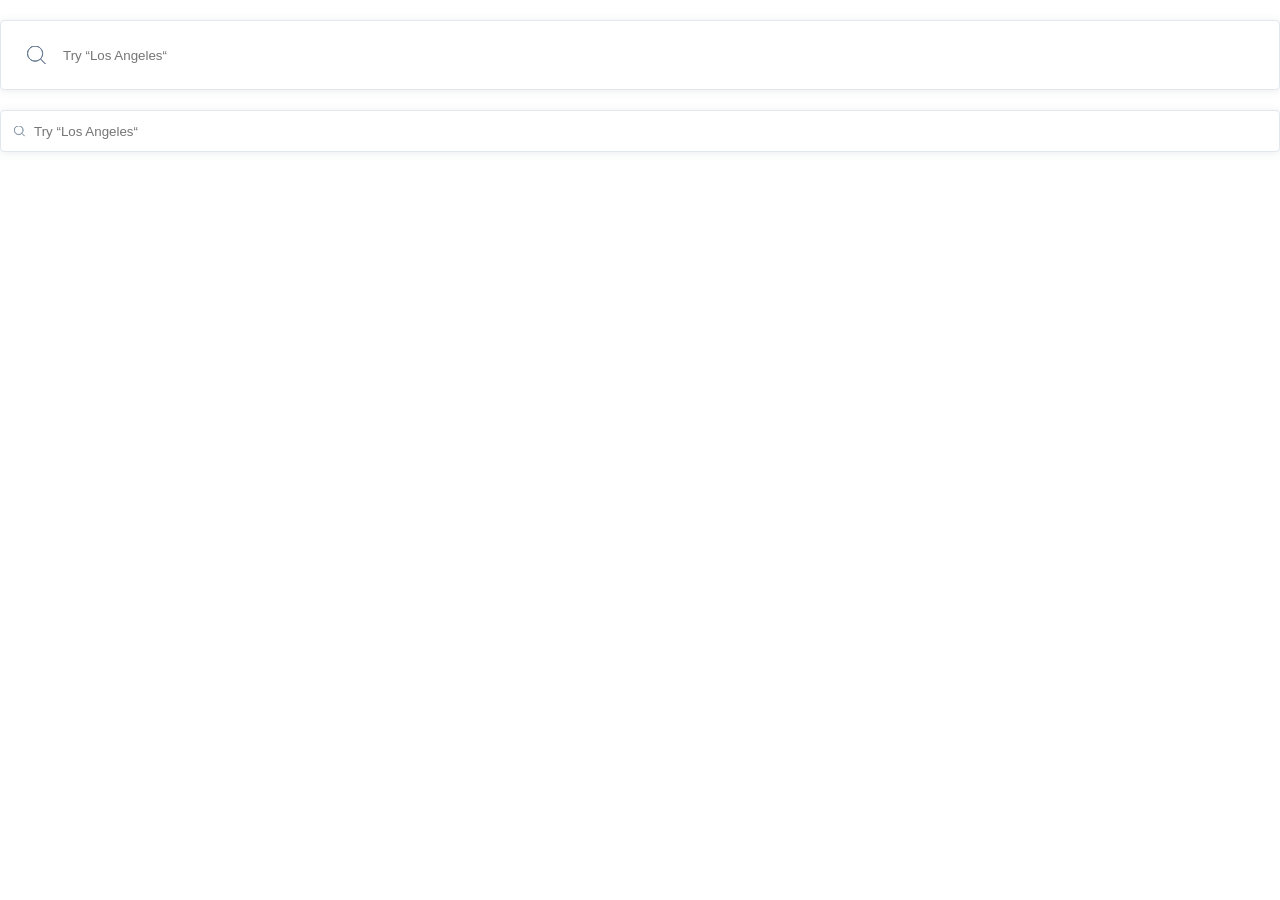
<file: index.html>
<!doctype html><html lang="en"><head><meta charset="utf-8"><meta name="viewport" content="width=device-width, user-scalable=no, initial-scale=1.0, maximum-scale=1.0, minimum-scale=1.0"><meta http-equiv="X-UA-Compatible" content="ie=edge"><title>Document</title><link rel="stylesheet" href="index.4465374c.css"></head><body class="body"> <form class="search search--big" data-qa="big"> <div class="search__icon search__icon--big"></div> <input class="search__input search__input--big" type="text" data-qa="keypress" placeholder="Try “Los Angeles“"> </form> <form class="search search--small" data-qa="small"> <div class="search__icon search__icon--small"></div> <input class="search__input search__input--small" type="text" data-qa="hover" placeholder="Try “Los Angeles“"> </form> </body></html>
</file>
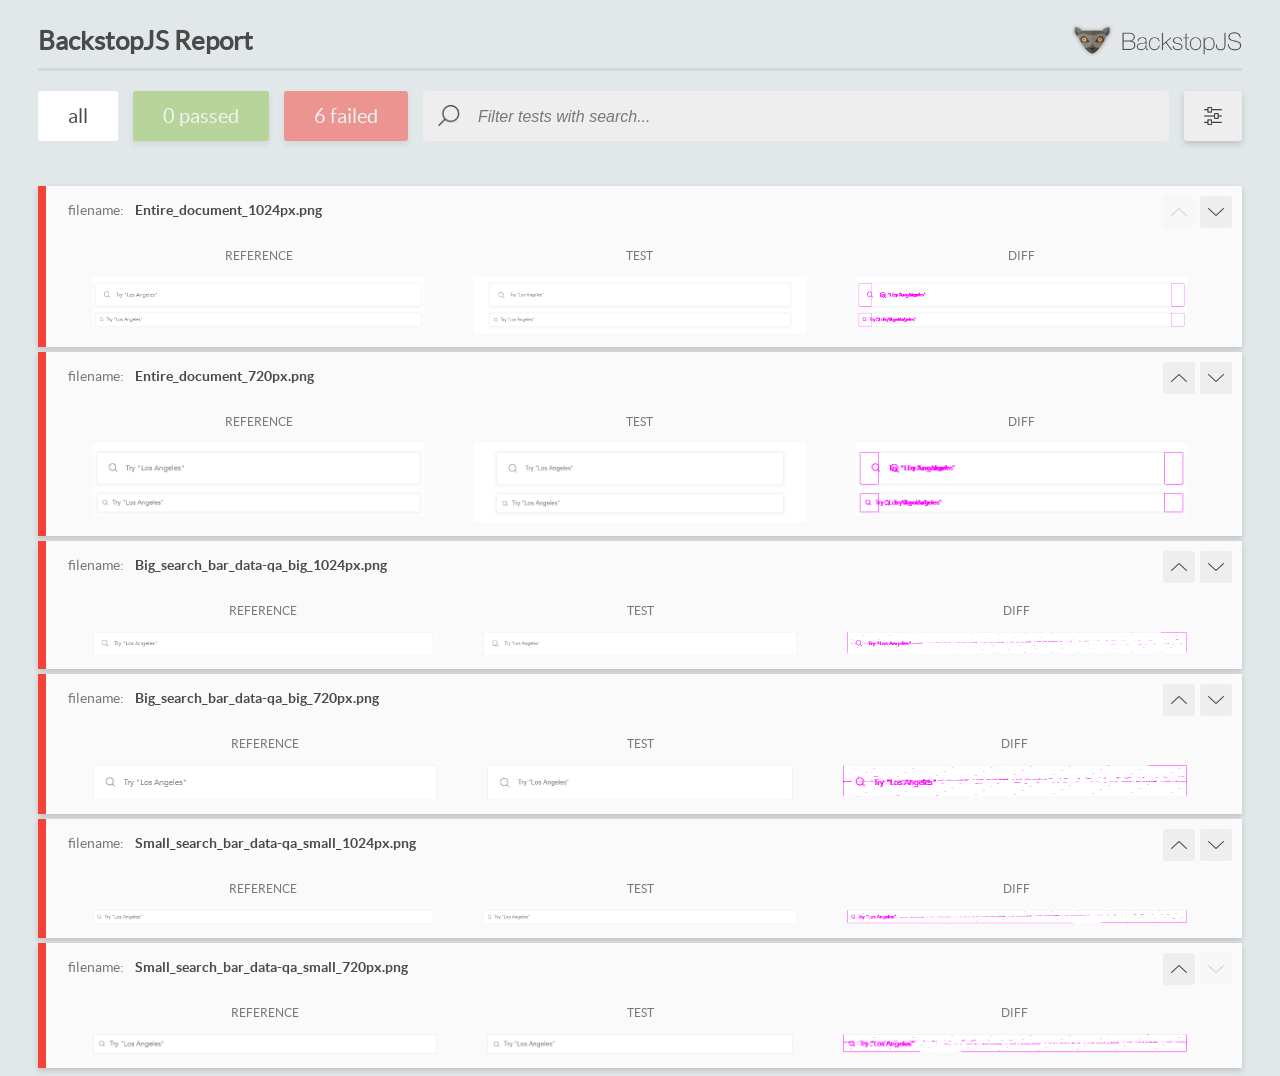
<file: report/html_report/index.html>
<!DOCTYPE html>
<html>
  <head>
    <meta charset="utf-8">
    <!-- Disable Cache -->
    <meta http-equiv="Cache-Control" content="no-cache, no-store, must-revalidate">
    <meta http-equiv="Pragma" content="no-cache">
    <meta http-equiv="Expires" content="0">

    <title>BackstopJS Report</title>

    <style>
      @font-face {
          font-family: 'latoregular';
          src: url('./assets/fonts/lato-regular-webfont.woff2') format('woff2'),
              url('./assets/fonts/lato-regular-webfont.woff') format('woff');
          font-weight: 400;
          font-style: normal;
      }
      @font-face {
          font-family: 'latobold';
          src: url('./assets/fonts/lato-bold-webfont.woff2') format('woff2'),
              url('./assets/fonts/lato-bold-webfont.woff') format('woff');
          font-weight: 700;
          font-style: normal;
      }

      .ReactModal__Body--open {
          overflow: hidden;
      }
      .ReactModal__Body--open .header {
        display: none;
      }

    </style>
  </head>
  <body style="background-color: #E2E7EA">
    <div id="root">

    </div>
    <script>
      function report (report) { // eslint-disable-line no-unused-vars
        window.tests = report;
      }
    </script>
    <script src="config.js"></script>
    <script src="index_bundle.js"></script>
  </body>
</html>
</file>
<file: index.4465374c.css>
@font-face{font-family:Avenir;src:url(Avenir.8bcf8c72.ttc)format("truetype");font-weight:400;font-style:normal}@font-face{font-family:Avenir-Book;src:url(Avenir-Book.657c3568.ttf)format("truetype");font-weight:300}@font-face{font-family:Avenir-Heavy;src:url(Avenir-Heavy.01d9ab74.ttf)format("truetype");font-weight:900}html{font-family:Avenir,sans-serif;font-weight:300}*{box-sizing:border-box;margin:0;padding:0}body{padding:0}.search{background-color:#fff;border:1px solid #e1e7ed;border-radius:4px;width:100%;height:70px;position:relative;box-shadow:0 1px 8px #3d4e611a}.search:hover{box-shadow:0 3px 8px #3d4e6133}.search:focus-within{box-shadow:0 4px 4px #00000040}.search--big{color:#3d4e61;letter-spacing:0;height:70px;margin-top:20px;margin-bottom:20px;font-family:Avenir-Book,sans-serif;font-size:16px;font-weight:300;line-height:100%}.search--small{color:#3d4e61;letter-spacing:0;height:42px;margin-bottom:20px;font-family:Avenir-Heavy,sans-serif;font-size:14px;font-weight:300;line-height:100%}.search__icon{background-image:url(Search.ccd3c07b.svg);background-repeat:no-repeat;position:absolute;top:50%;transform:translateY(-50%)}.search__icon--big{background-size:19px 19px;width:19px;height:19px;left:26px}.search__icon--small{background-size:11px 11px;width:11px;height:11px;left:13px}.search__input{background:0 0;border:none;width:100%;height:100%}.search__input--big{padding:1px 2px 1px 62px}.search__input--small{padding:1px 2px 1px 33px}
/*# sourceMappingURL=index.4465374c.css.map */
</file>
